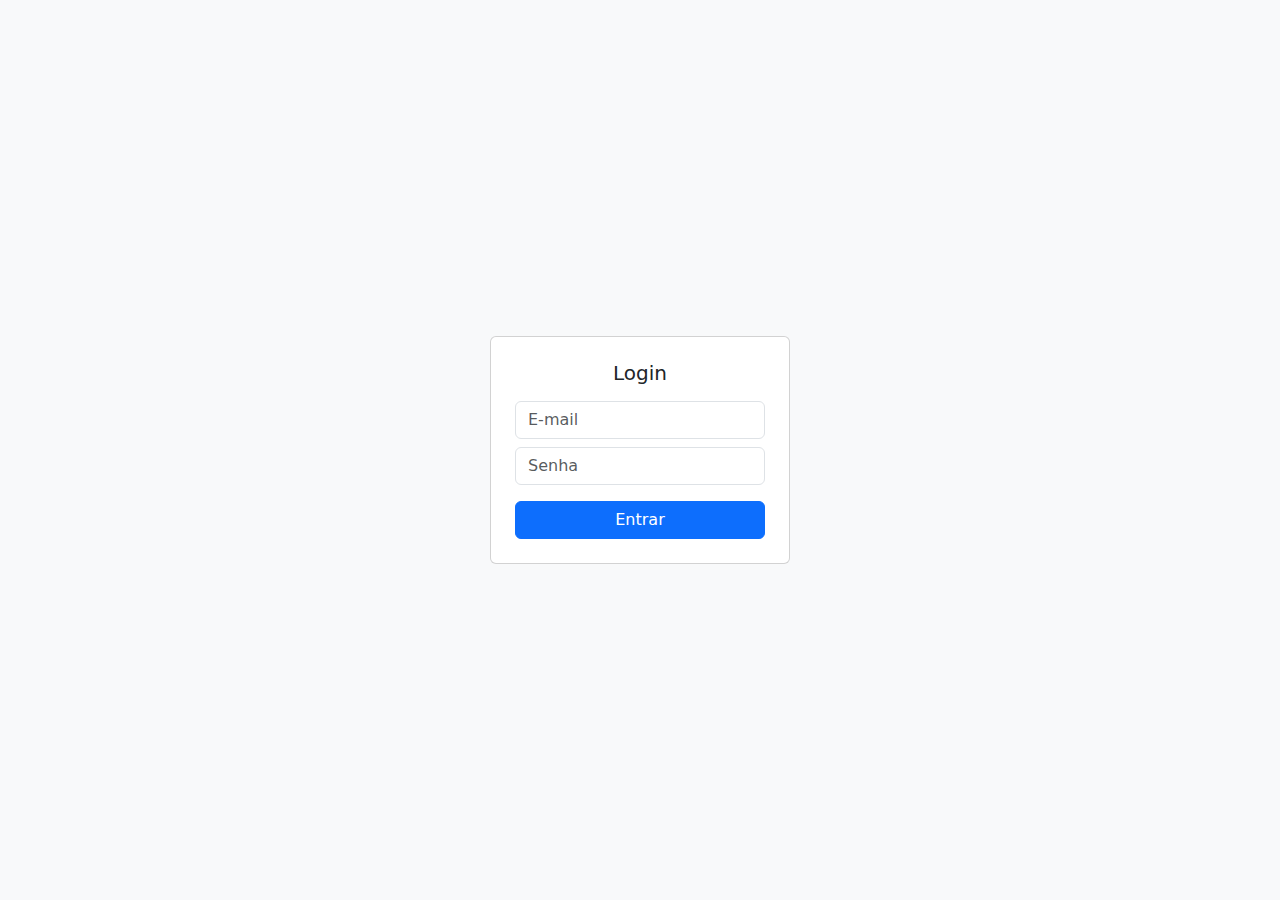
<file: index.html>
<!DOCTYPE html>
<html lang="pt-br">

<head>
    <meta charset="UTF-8" />
    <meta name="viewport" content="width=device-width, initial-scale=1.0" />
    <title>Mercadinho Digital - Loja</title>
    <link href="https://cdn.jsdelivr.net/npm/bootstrap@5.3.0/dist/css/bootstrap.min.css" rel="stylesheet">
    <link rel="stylesheet" href="style.css">
</head>

<body>

    <div id="login-section">
        <div class="card p-4">
            <h5 class="mb-3 text-center">Login</h5>
            <input type="email" id="login-email" class="form-control mb-2" placeholder="E-mail">
            <input type="password" id="login-password" class="form-control mb-3" placeholder="Senha">
            <button class="btn btn-primary w-100" onclick="login()">Entrar</button>
        </div>
    </div>

    <div id="app-section">

        <nav class="navbar navbar-expand-lg navbar-dark bg-primary">
            <div class="container-fluid">
                <a class="navbar-brand" href="#">Mercadinho Digital</a>
                <button class="btn btn-light" onclick="toggleCart()">🛒 Carrinho (<span
                        id="cart-count">0</span>)</button>
            </div>
        </nav>

        <div class="container mt-4">
            <div class="row" id="product-list"></div>
        </div>

        <div id="cart-sidebar">
            <div class="d-flex justify-content-between align-items-center mb-3">
                <h4>Carrinho</h4>
                <button class="btn-close" onclick="toggleCart()"></button>
            </div>

            <div id="cart-items"></div>
            <hr>
            <h5>Total: R$ <span id="cart-total">0.00</span></h5>
            <button class="btn btn-success w-100 mt-2" onclick="irParaCheckout()"">Finalizar Pedido</button>
        </div>

        <div id=" overlay">
                <div id="success-card">
                    <h5>Compra finalizada com sucesso!</h5>
                    <button class="btn btn-primary mt-3" onclick="closeOverlay()">OK</button>
                </div>
        </div>

    </div>

    <div id="cart-toast">
        Item adicionado ao carrinho!
    </div>

    <div id="checkout-section">
        <div class="d-flex justify-content-between align-items-center mb-3">
            <h4>Finalizar Pedido</h4>
            <button class="btn-close" onclick="cancelarCheckout()"></button>
        </div>
        <div id="checkout-items" class="mb-3"></div>

        <h5>Endereço de Entrega:</h5>
        <input type="text" id="address" class="form-control mb-2" placeholder="Rua, número, bairro">
        <input type="text" id="city" class="form-control mb-2" placeholder="Cidade">
        <input type="text" id="zip" class="form-control mb-3" placeholder="CEP">

        <h5>Método de Pagamento:</h5>
        <select id="payment-method" class="form-select mb-3">
            <option value="pix">PIX</option>
            <option value="cartao">Cartão de Crédito</option>
            <option value="boleto">Boleto</option>
        </select>

        <button class="btn btn-success w-100" onclick="confirmarPedido()">Confirmar Pedido</button>
    </div>

    <div id="order-confirmation-overlay">
        <div id="order-confirmation-card">
            <h5>Pedido confirmado com sucesso!</h5>
            <p>Obrigado pela sua compra!</p>
            <button onclick="fecharConfirmacaoPedido()">OK</button>
        </div>
    </div>

    <div id="edit-qty-overlay">
        <div id="edit-qty-card">
            <h5>Editar Quantidade</h5>
            <p id="edit-product-name"></p>
            <input type="number" id="new-qty" class="form-control mb-3" min="1">
            <button class="btn btn-success w-100 mb-2" onclick="salvarQuantidade()">Salvar</button>
            <button class="btn btn-secondary w-100" onclick="fecharEditar()">Cancelar</button>
        </div>
    </div>


    <script src="script.js"></script>

</body>

</html>
</file>
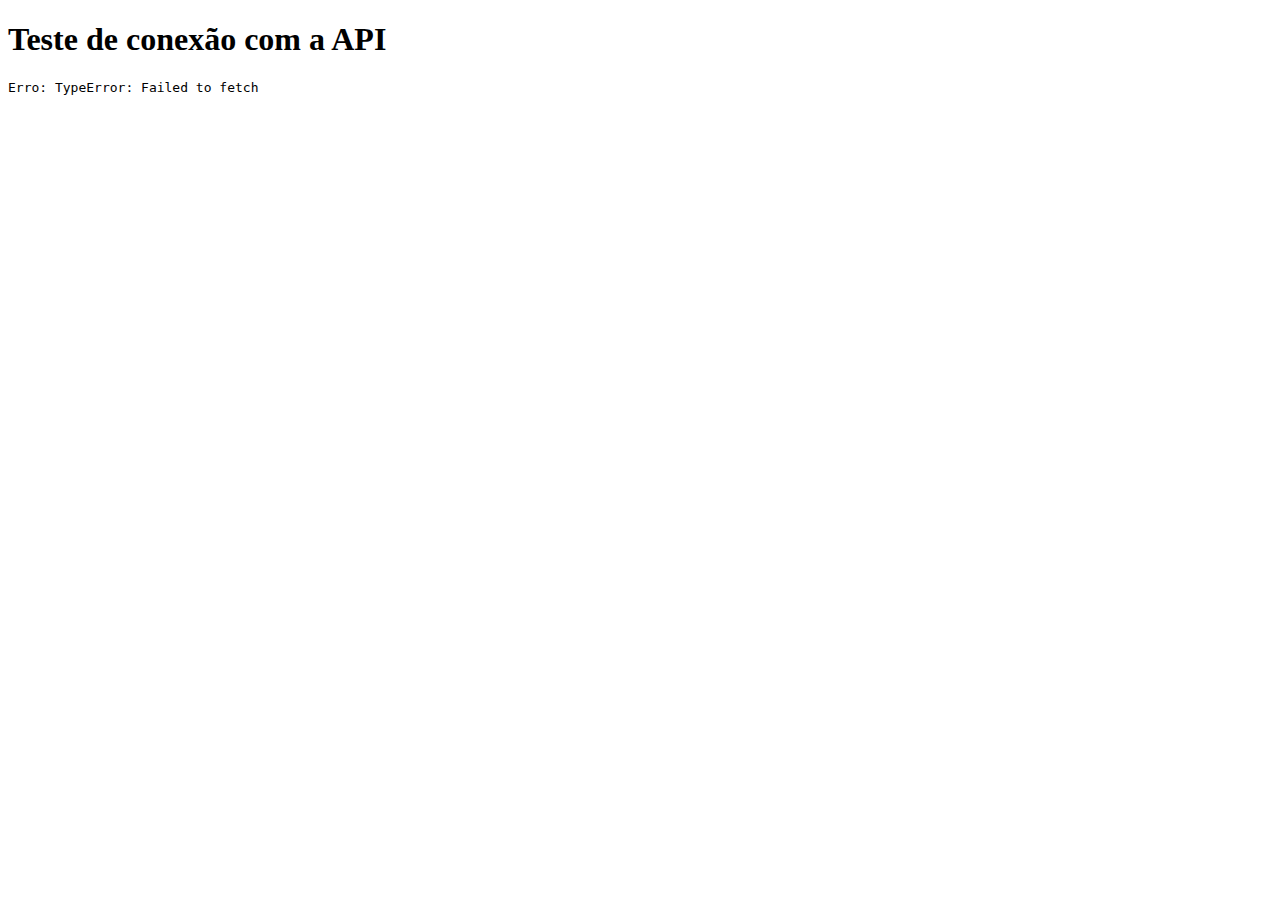
<file: test.html>
<!DOCTYPE html>
<html lang="pt-br">
<head>
  <meta charset="UTF-8">
  <title>Teste Fetch</title>
</head>
<body>
  <h1>Teste de conexão com a API</h1>
  <pre id="output">Carregando...</pre>

  <script>
    fetch('https://fakestoreapi.com/products')
      .then(res => res.json())
      .then(data => {
        document.getElementById('output').innerText = JSON.stringify(data, null, 2);
      })
      .catch(err => {
        document.getElementById('output').innerText = 'Erro: ' + err;
      });
  </script>
</body>
</html>
</file>
<file: style.css>
body {
    background-color: #f8f9fa;
}

.product-card {
    text-align: center;
    background: #fff;
    border-radius: 10px;
    padding: 20px;
    box-shadow: 0 4px 8px rgba(0, 0, 0, 0.05);
    height: 100%;
    display: flex;
    flex-direction: column;
    justify-content: space-between;
}

.product-card img {
    max-height: 300px;
    object-fit: contain;
    margin-bottom: 15px;
}

.buy-btn {
    background-color: #000;
    color: #fff;
    border: none;
    width: 100%;
    padding: 10px 0;
    border-radius: 5px;
}

#cart-items img {
    width: 60px;
    height: 60px;
    object-fit: contain;
    margin-right: 10px;
}

#overlay {
    position: fixed;
    top: 0;
    left: 0;
    width: 100%;
    height: 100%;
    background: rgba(0, 0, 0, 0.7);
    display: none;
    align-items: center;
    justify-content: center;
    z-index: 2000;
}

#success-card {
    background: #fff;
    padding: 30px;
    border-radius: 10px;
    text-align: center;
    max-width: 300px;
    box-shadow: 0 4px 10px rgba(0, 0, 0, 0.3);
}

#cart-sidebar {
    position: fixed;
    top: 0;
    right: -400px;
    width: 400px;
    height: 100%;
    background: #fff;
    box-shadow: -2px 0 5px rgba(0, 0, 0, 0.2);
    padding: 20px;
    overflow-y: auto;
    transition: right 0.3s;
}

#cart-toast {
    position: fixed;
    bottom: 20px;
    right: 20px;
    background: #28a745;
    color: white;
    padding: 12px 20px;
    border-radius: 5px;
    display: none;
    box-shadow: 0 4px 8px rgba(0, 0, 0, 0.2);
    z-index: 3000;
}

#order-confirmation-overlay {
    position: fixed;
    top: 0;
    left: 0;
    width: 100%;
    height: 100%;
    background: rgba(0, 0, 0, 0.7);
    display: none;
    align-items: center;
    justify-content: center;
    z-index: 3000;
}

#order-confirmation-card {
    background: #fff;
    padding: 30px;
    border-radius: 10px;
    text-align: center;
    max-width: 350px;
    box-shadow: 0 4px 10px rgba(0, 0, 0, 0.3);
}

#order-confirmation-card h5 {
    color: #28a745;
    margin-bottom: 15px;
}

#order-confirmation-card button {
    background-color: #28a745;
    border: none;
    color: white;
    padding: 10px 20px;
    border-radius: 5px;
    margin-top: 10px;
}

#checkout-section {
    display: none;
    padding: 30px;
    max-width: 600px;
    margin: 50px auto;
    background: #fff;
    box-shadow: 0 4px 10px rgba(0, 0, 0, 0.2);
    border-radius: 10px;
}

#login-section {
    display: flex;
    flex-direction: column;
    align-items: center;
    justify-content: center;
    height: 100vh;
}

.card {
    width: 300px;
}

#app-section {
    display: none;
}

#cart-sidebar {
    position: fixed;
    top: 0;
    right: -400px;
    width: 400px;
    height: 100%;
    background: #fff;
    box-shadow: -2px 0 5px rgba(0, 0, 0, 0.2);
    padding: 20px;
    overflow-y: auto;
    transition: right 0.3s;
}

#edit-qty-overlay {
    position: fixed;
    top: 0;
    left: 0;
    width: 100%;
    height: 100%;
    background: rgba(0, 0, 0, 0.7);
    display: none;
    align-items: center;
    justify-content: center;
    z-index: 3000;
}

#edit-qty-card {
    background: #fff;
    padding: 20px;
    border-radius: 10px;
    text-align: center;
    width: 300px;
    box-shadow: 0 4px 10px rgba(0, 0, 0, 0.3);
}
</file>
